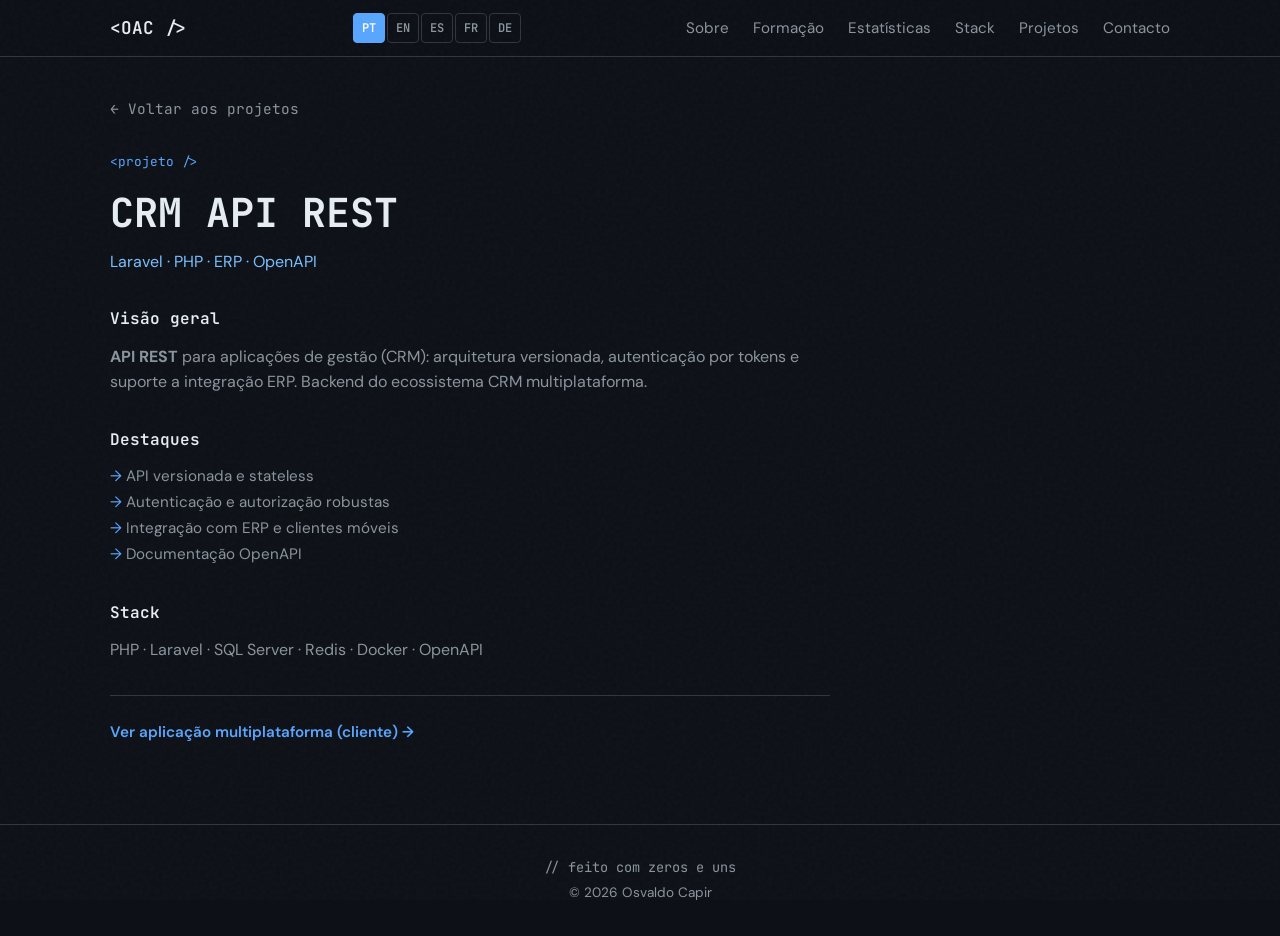
<file: project-crm-api.html>
<!DOCTYPE html>
<html lang="pt-PT">
<head>
  <meta charset="UTF-8" />
  <meta name="viewport" content="width=device-width, initial-scale=1.0" />
  
  <!-- Primary Meta Tags -->
  <title>CRM API REST · Laravel · PHP · Osvaldo Capir</title>
  <meta name="title" content="CRM API REST · Laravel · PHP · Osvaldo Capir" />
  <meta name="description" content="API REST para CRM: arquitetura versionada, autenticação segura, integração ERP e OpenAPI. Osvaldo Capir." />
  <meta name="keywords" content="API REST, Laravel, PHP, CRM, OpenAPI, ERP, backend, Osvaldo Capir" />
  <meta name="author" content="Osvaldo Capir" />
  <meta name="robots" content="index, follow" />
  <meta name="theme-color" content="#0d1117" />
  
  <!-- Canonical URL -->
  <link rel="canonical" href="https://osvaldocapir.online/project-crm-api" />
  
  <!-- Open Graph / Facebook -->
  <meta property="og:type" content="article" />
  <meta property="og:url" content="https://osvaldocapir.online/project-crm-api" />
  <meta property="og:title" content="CRM API REST · Laravel · PHP" />
  <meta property="og:description" content="API REST para CRM: arquitetura versionada, autenticação segura, integração ERP e OpenAPI." />
  <meta property="og:image" content="https://osvaldocapir.online/assets/osvaldo-capir.jpg" />
  <meta property="og:locale" content="pt_PT" />
  <meta property="article:author" content="Osvaldo Capir" />
  
  <!-- Twitter Card -->
  <meta name="twitter:card" content="summary_large_image" />
  <meta name="twitter:url" content="https://osvaldocapir.online/project-crm-api" />
  <meta name="twitter:title" content="CRM API REST · Laravel · PHP" />
  <meta name="twitter:description" content="API REST para CRM: arquitetura versionada, autenticação segura, integração ERP e OpenAPI." />
  <meta name="twitter:image" content="https://osvaldocapir.online/assets/osvaldo-capir.jpg" />
  
  <!-- Favicon -->
  <link rel="icon" type="image/svg+xml" href="data:image/svg+xml,%3Csvg xmlns='http://www.w3.org/2000/svg' viewBox='0 0 64 64'%3E%3Crect width='64' height='64' rx='8' fill='%230d1117'/%3E%3Ctext x='32' y='44' font-family='monospace' font-size='32' font-weight='700' fill='%2358a6ff' text-anchor='middle'%3EOAC%3C/text%3E%3C/svg%3E" />
  
  <!-- Preconnect for Performance -->
  <link rel="preconnect" href="https://fonts.googleapis.com" />
  <link rel="preconnect" href="https://fonts.gstatic.com" crossorigin />
  
  <!-- Stylesheets -->
  <link href="https://fonts.googleapis.com/css2?family=JetBrains+Mono:wght@400;600;700&family=DM+Sans:ital,wght@0,400;0,600;0,700;1,400&display=swap" rel="stylesheet" />
  <link rel="stylesheet" href="css/style.css" />
  
  <!-- Structured Data (JSON-LD) -->
  <script type="application/ld+json">
  {
    "@context": "https://schema.org",
    "@type": "SoftwareApplication",
    "name": "CRM API REST",
    "applicationCategory": "WebApplication",
    "description": "API REST para CRM: arquitetura versionada, autenticação segura, integração ERP e documentação OpenAPI.",
    "author": {
      "@type": "Person",
      "name": "Osvaldo Capir",
      "url": "https://osvaldocapir.online"
    },
    "programmingLanguage": ["PHP", "Laravel"],
    "softwareVersion": "1.0"
  }
  </script>
</head>
<body>
  <a href="#content" class="skip-link" data-i18n="skipLink">Saltar para o conteúdo</a>
  <div class="noise" aria-hidden="true"></div>

  <header class="header">
    <nav class="nav container">
      <a href="index.html" class="nav-logo">&lt;OAC /&gt;</a>
      <div class="lang-switcher" aria-label="Idioma"></div>
      <button type="button" class="nav-toggle" aria-label="Abrir menu" aria-expanded="false" data-i18n-attr="aria-label:nav.menuAria">
        <span></span><span></span><span></span>
      </button>
      <ul class="nav-menu">
        <li><a href="index.html#sobre" data-i18n="nav.sobre">Sobre</a></li>
        <li><a href="index.html#formacao" data-i18n="nav.formacao">Formação</a></li>
        <li><a href="index.html#estatisticas" data-i18n="nav.estatisticas">Estatísticas</a></li>
        <li><a href="index.html#stack" data-i18n="nav.stack">Stack</a></li>
        <li><a href="index.html#projetos" data-i18n="nav.projetos">Projetos</a></li>
        <li><a href="index.html#contacto" data-i18n="nav.contacto">Contacto</a></li>
      </ul>
    </nav>
  </header>

  <main id="content" class="project-page">
    <div class="container">
      <a href="index.html#projetos" class="project-back" data-i18n="backToProjects">← Voltar aos projetos</a>

      <article class="project-detail">
        <span class="section-label" data-i18n="project.label">&lt;projeto /&gt;</span>
        <h1 class="project-title" data-i18n="projectCrmApi.title">CRM API REST</h1>
        <p class="project-subtitle" data-i18n="projectCrmApi.subtitle">Laravel · PHP · ERP · OpenAPI</p>

        <section class="project-section">
          <h2 data-i18n="project.overview">Visão geral</h2>
          <p data-i18n="projectCrmApi.overviewP" data-i18n-html="true">API REST para suporte a aplicações de gestão (CRM)…</p>
        </section>

        <section class="project-section">
          <h2 data-i18n="project.dimension">Destaques</h2>
          <ul class="project-meta">
            <li data-i18n="projectCrmApi.dimLi1">API versionada e stateless</li>
            <li data-i18n="projectCrmApi.dimLi2">Autenticação e autorização robustas</li>
            <li data-i18n="projectCrmApi.dimLi3">Integração com ERP e clientes móveis</li>
            <li data-i18n="projectCrmApi.dimLi4">Documentação OpenAPI</li>
          </ul>
        </section>

        <section class="project-section">
          <h2 data-i18n="project.stack">Stack</h2>
          <p data-i18n="projectCrmApi.stackP">PHP · Laravel · SQL Server · Redis · Docker · OpenAPI</p>
        </section>

        <p class="project-related"><a href="project-crm.html" data-i18n="projectCrmApi.related">Ver aplicação multiplataforma (cliente) →</a></p>
      </article>
    </div>
  </main>

  <footer class="footer">
    <div class="container">
      <p class="footer-text" data-i18n="footer.made">// feito com zeros e uns</p>
      <p class="footer-copy">&copy; <span data-year></span> Osvaldo Capir</p>
    </div>
  </footer>

  <script src="js/translations.js"></script>
  <script src="js/main.js"></script>
  <script src="js/i18n.js"></script>
  <script>if (document.querySelector('[data-year]')) document.querySelector('[data-year]').textContent = new Date().getFullYear();</script>
</body>
</html>
</file>
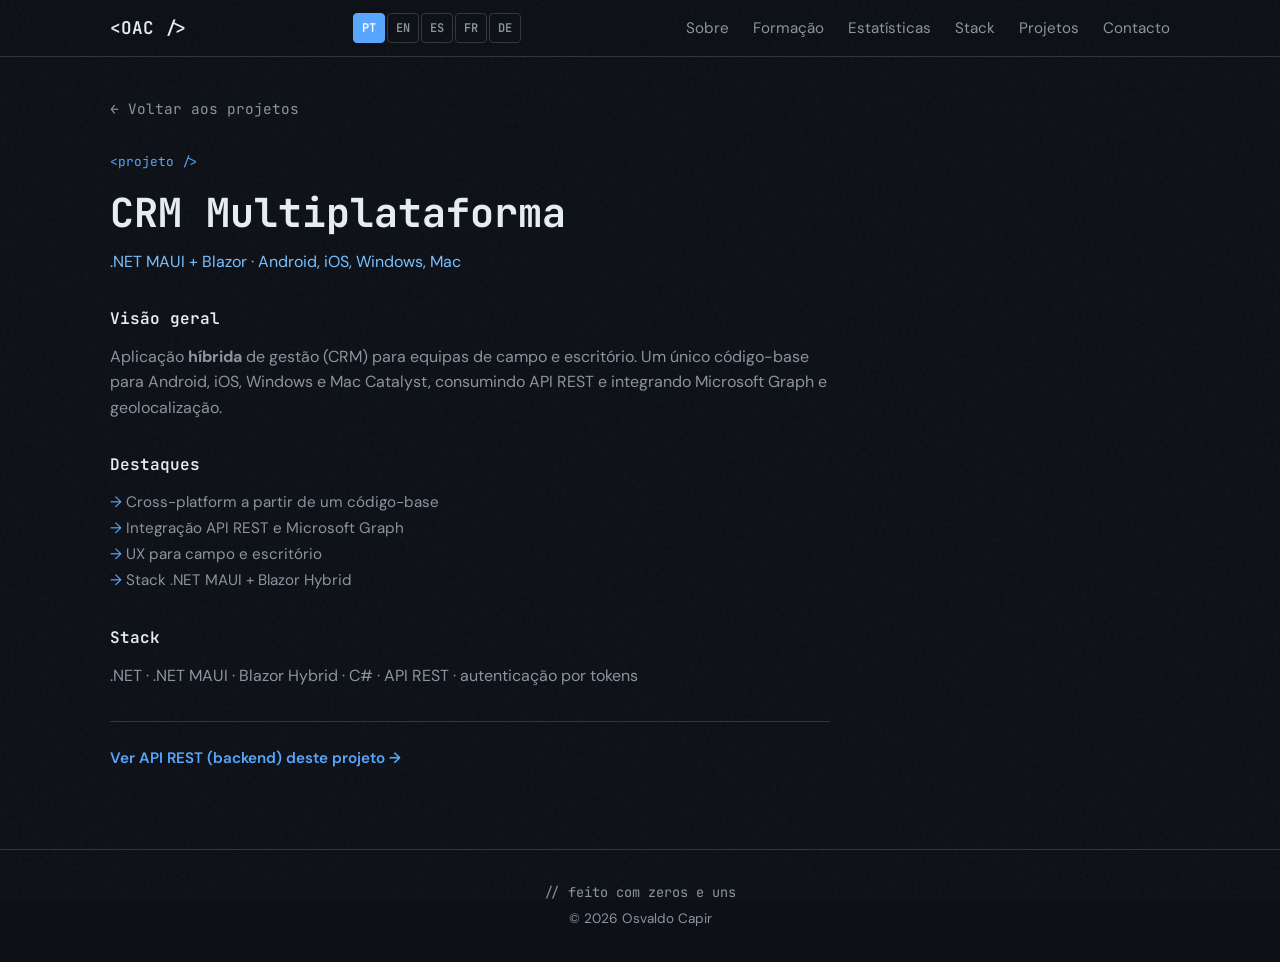
<file: project-crm.html>
<!DOCTYPE html>
<html lang="pt-PT">
<head>
  <meta charset="UTF-8" />
  <meta name="viewport" content="width=device-width, initial-scale=1.0" />
  
  <!-- Primary Meta Tags -->
  <title>CRM Multiplataforma · .NET MAUI + Blazor · Osvaldo Capir</title>
  <meta name="title" content="CRM Multiplataforma · .NET MAUI + Blazor · Osvaldo Capir" />
  <meta name="description" content="CRM multiplataforma com .NET MAUI e Blazor — Android, iOS, Windows e Mac a partir de um único código-base. Osvaldo Capir." />
  <meta name="keywords" content="CRM, .NET MAUI, Blazor, multiplataforma, Android, iOS, Windows, Mac, C#, desenvolvimento mobile, Osvaldo Capir" />
  <meta name="author" content="Osvaldo Capir" />
  <meta name="robots" content="index, follow" />
  <meta name="theme-color" content="#0d1117" />
  
  <!-- Canonical URL -->
  <link rel="canonical" href="https://osvaldocapir.online/project-crm" />
  
  <!-- Open Graph / Facebook -->
  <meta property="og:type" content="article" />
  <meta property="og:url" content="https://osvaldocapir.online/project-crm" />
  <meta property="og:title" content="CRM Multiplataforma · .NET MAUI + Blazor" />
  <meta property="og:description" content="Aplicação CRM multiplataforma desenvolvida com .NET MAUI e Blazor. Suporta Android, iOS, Windows e Mac." />
  <meta property="og:image" content="https://osvaldocapir.online/assets/osvaldo-capir.jpg" />
  <meta property="og:locale" content="pt_PT" />
  <meta property="article:author" content="Osvaldo Capir" />
  
  <!-- Twitter Card -->
  <meta name="twitter:card" content="summary_large_image" />
  <meta name="twitter:url" content="https://osvaldocapir.online/project-crm" />
  <meta name="twitter:title" content="CRM Multiplataforma · .NET MAUI + Blazor" />
  <meta name="twitter:description" content="Aplicação CRM multiplataforma desenvolvida com .NET MAUI e Blazor. Suporta Android, iOS, Windows e Mac." />
  <meta name="twitter:image" content="https://osvaldocapir.online/assets/osvaldo-capir.jpg" />
  
  <!-- Favicon -->
  <link rel="icon" type="image/svg+xml" href="data:image/svg+xml,%3Csvg xmlns='http://www.w3.org/2000/svg' viewBox='0 0 64 64'%3E%3Crect width='64' height='64' rx='8' fill='%230d1117'/%3E%3Ctext x='32' y='44' font-family='monospace' font-size='32' font-weight='700' fill='%2358a6ff' text-anchor='middle'%3EOAC%3C/text%3E%3C/svg%3E" />
  
  <!-- Preconnect for Performance -->
  <link rel="preconnect" href="https://fonts.googleapis.com" />
  <link rel="preconnect" href="https://fonts.gstatic.com" crossorigin />
  
  <!-- Stylesheets -->
  <link href="https://fonts.googleapis.com/css2?family=JetBrains+Mono:wght@400;600;700&family=DM+Sans:ital,wght@0,400;0,600;0,700;1,400&display=swap" rel="stylesheet" />
  <link rel="stylesheet" href="css/style.css" />
  
  <!-- Structured Data (JSON-LD) -->
  <script type="application/ld+json">
  {
    "@context": "https://schema.org",
    "@type": "SoftwareApplication",
    "name": "CRM Multiplataforma",
    "applicationCategory": "BusinessApplication",
    "operatingSystem": "Android, iOS, Windows, macOS",
    "description": "Aplicação híbrida de gestão (CRM) desenvolvida com .NET MAUI e Blazor, suportando múltiplas plataformas.",
    "author": {
      "@type": "Person",
      "name": "Osvaldo Capir",
      "url": "https://osvaldocapir.online"
    },
    "programmingLanguage": ["C#", ".NET", "Blazor"],
    "softwareVersion": "1.0"
  }
  </script>
</head>
<body>
  <a href="#content" class="skip-link" data-i18n="skipLink">Saltar para o conteúdo</a>
  <div class="noise" aria-hidden="true"></div>

  <header class="header">
    <nav class="nav container">
      <a href="index.html" class="nav-logo">&lt;OAC /&gt;</a>
      <div class="lang-switcher" aria-label="Idioma"></div>
      <button type="button" class="nav-toggle" aria-label="Abrir menu" aria-expanded="false" data-i18n-attr="aria-label:nav.menuAria">
        <span></span><span></span><span></span>
      </button>
      <ul class="nav-menu">
        <li><a href="index.html#sobre" data-i18n="nav.sobre">Sobre</a></li>
        <li><a href="index.html#formacao" data-i18n="nav.formacao">Formação</a></li>
        <li><a href="index.html#estatisticas" data-i18n="nav.estatisticas">Estatísticas</a></li>
        <li><a href="index.html#stack" data-i18n="nav.stack">Stack</a></li>
        <li><a href="index.html#projetos" data-i18n="nav.projetos">Projetos</a></li>
        <li><a href="index.html#contacto" data-i18n="nav.contacto">Contacto</a></li>
      </ul>
    </nav>
  </header>

  <main id="content" class="project-page">
    <div class="container">
      <a href="index.html#projetos" class="project-back" data-i18n="backToProjects">← Voltar aos projetos</a>

      <article class="project-detail">
        <span class="section-label" data-i18n="project.label">&lt;projeto /&gt;</span>
        <h1 class="project-title" data-i18n="projectCrm.title">CRM Multiplataforma</h1>
        <p class="project-subtitle" data-i18n="projectCrm.subtitle">.NET MAUI + Blazor · Android, iOS, Windows, Mac</p>

        <section class="project-section">
          <h2 data-i18n="project.overview">Visão geral</h2>
          <p data-i18n="projectCrm.overviewP" data-i18n-html="true">Aplicação híbrida de gestão (CRM)…</p>
        </section>

        <section class="project-section">
          <h2 data-i18n="project.dimension">Destaques</h2>
          <ul class="project-meta">
            <li data-i18n="projectCrm.dimLi1">Cross-platform a partir de um código-base</li>
            <li data-i18n="projectCrm.dimLi2">Integração API REST e Microsoft Graph</li>
            <li data-i18n="projectCrm.dimLi3">UX para campo e escritório</li>
            <li data-i18n="projectCrm.dimLi4">Stack .NET MAUI + Blazor Hybrid</li>
          </ul>
        </section>

        <section class="project-section">
          <h2 data-i18n="project.stack">Stack</h2>
          <p data-i18n="projectCrm.stackP">.NET · .NET MAUI · Blazor Hybrid · C# · API REST · autenticação por tokens</p>
        </section>

        <p class="project-related"><a href="project-crm-api.html" data-i18n="projectCrm.related">Ver API REST (backend) deste projeto →</a></p>
      </article>
    </div>
  </main>

  <footer class="footer">
    <div class="container">
      <p class="footer-text" data-i18n="footer.made">// feito com zeros e uns</p>
      <p class="footer-copy">&copy; <span data-year></span> Osvaldo Capir</p>
    </div>
  </footer>

  <script src="js/translations.js"></script>
  <script src="js/main.js"></script>
  <script src="js/i18n.js"></script>
  <script>if (document.querySelector('[data-year]')) document.querySelector('[data-year]').textContent = new Date().getFullYear();</script>
</body>
</html>
</file>
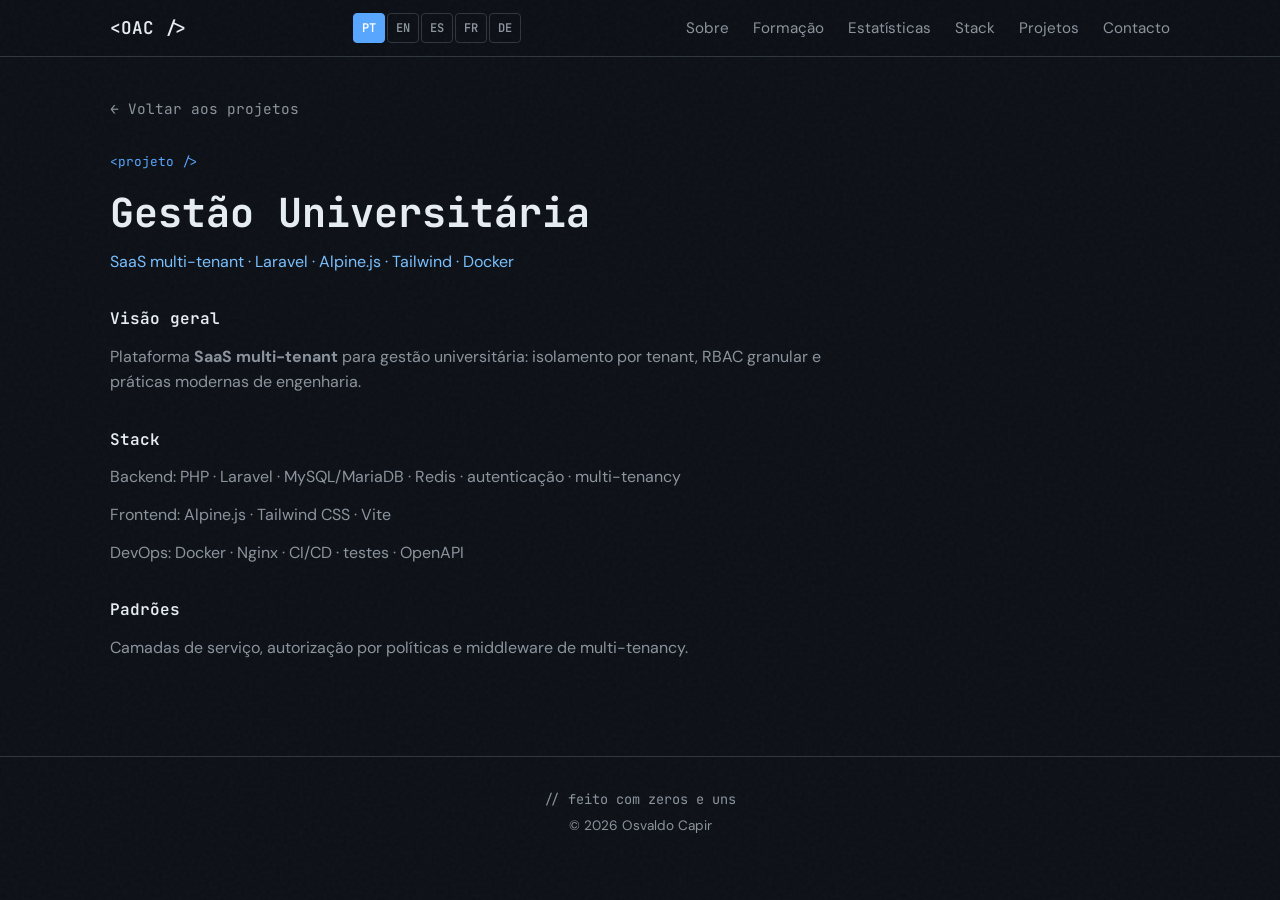
<file: project-gestao-universitaria.html>
<!DOCTYPE html>
<html lang="pt-PT">
<head>
  <meta charset="UTF-8" />
  <meta name="viewport" content="width=device-width, initial-scale=1.0" />
  
  <!-- Primary Meta Tags -->
  <title>Gestão Universitária · SaaS Multi-tenant Laravel · Osvaldo Capir</title>
  <meta name="title" content="Gestão Universitária · SaaS Multi-tenant Laravel · Osvaldo Capir" />
  <meta name="description" content="Plataforma SaaS multi-tenant de gestão universitária desenvolvida com Laravel 11, Alpine.js, Tailwind CSS e Docker. Multi-tenancy avançado. Osvaldo Capir." />
  <meta name="keywords" content="SaaS, multi-tenant, Laravel, gestão universitária, Alpine.js, Tailwind, Docker, Osvaldo Capir" />
  <meta name="author" content="Osvaldo Capir" />
  <meta name="robots" content="index, follow" />
  <meta name="theme-color" content="#0d1117" />
  
  <!-- Canonical URL -->
  <link rel="canonical" href="https://osvaldocapir.online/project-gestao-universitaria" />
  
  <!-- Open Graph / Facebook -->
  <meta property="og:type" content="article" />
  <meta property="og:url" content="https://osvaldocapir.online/project-gestao-universitaria" />
  <meta property="og:title" content="Gestão Universitária · SaaS Multi-tenant Laravel" />
  <meta property="og:description" content="Plataforma SaaS multi-tenant de gestão universitária desenvolvida com Laravel 11, Alpine.js, Tailwind CSS e Docker." />
  <meta property="og:image" content="https://osvaldocapir.online/assets/osvaldo-capir.jpg" />
  <meta property="og:locale" content="pt_PT" />
  <meta property="article:author" content="Osvaldo Capir" />
  
  <!-- Twitter Card -->
  <meta name="twitter:card" content="summary_large_image" />
  <meta name="twitter:url" content="https://osvaldocapir.online/project-gestao-universitaria" />
  <meta name="twitter:title" content="Gestão Universitária · SaaS Multi-tenant Laravel" />
  <meta name="twitter:description" content="Plataforma SaaS multi-tenant de gestão universitária desenvolvida com Laravel 11, Alpine.js, Tailwind CSS e Docker." />
  <meta name="twitter:image" content="https://osvaldocapir.online/assets/osvaldo-capir.jpg" />
  
  <!-- Favicon -->
  <link rel="icon" type="image/svg+xml" href="data:image/svg+xml,%3Csvg xmlns='http://www.w3.org/2000/svg' viewBox='0 0 64 64'%3E%3Crect width='64' height='64' rx='8' fill='%230d1117'/%3E%3Ctext x='32' y='44' font-family='monospace' font-size='32' font-weight='700' fill='%2358a6ff' text-anchor='middle'%3EOAC%3C/text%3E%3C/svg%3E" />
  
  <!-- Preconnect for Performance -->
  <link rel="preconnect" href="https://fonts.googleapis.com" />
  <link rel="preconnect" href="https://fonts.gstatic.com" crossorigin />
  
  <!-- Stylesheets -->
  <link href="https://fonts.googleapis.com/css2?family=JetBrains+Mono:wght@400;600;700&family=DM+Sans:ital,wght@0,400;0,600;0,700;1,400&display=swap" rel="stylesheet" />
  <link rel="stylesheet" href="css/style.css" />
  
  <!-- Structured Data (JSON-LD) -->
  <script type="application/ld+json">
  {
    "@context": "https://schema.org",
    "@type": "SoftwareApplication",
    "name": "Gestão Universitária",
    "applicationCategory": "WebApplication",
    "description": "Plataforma SaaS multi-tenant de gestão universitária desenvolvida com Laravel 11, Alpine.js, Tailwind CSS e Docker.",
    "author": {
      "@type": "Person",
      "name": "Osvaldo Capir",
      "url": "https://osvaldocapir.online"
    },
    "programmingLanguage": ["PHP", "Laravel", "JavaScript"],
    "softwareVersion": "1.0"
  }
  </script>
</head>
<body>
  <a href="#content" class="skip-link" data-i18n="skipLink">Saltar para o conteúdo</a>
  <div class="noise" aria-hidden="true"></div>

  <header class="header">
    <nav class="nav container">
      <a href="index.html" class="nav-logo">&lt;OAC /&gt;</a>
      <div class="lang-switcher" aria-label="Idioma"></div>
      <button type="button" class="nav-toggle" aria-label="Abrir menu" aria-expanded="false" data-i18n-attr="aria-label:nav.menuAria">
        <span></span><span></span><span></span>
      </button>
      <ul class="nav-menu">
        <li><a href="index.html#sobre" data-i18n="nav.sobre">Sobre</a></li>
        <li><a href="index.html#formacao" data-i18n="nav.formacao">Formação</a></li>
        <li><a href="index.html#estatisticas" data-i18n="nav.estatisticas">Estatísticas</a></li>
        <li><a href="index.html#stack" data-i18n="nav.stack">Stack</a></li>
        <li><a href="index.html#projetos" data-i18n="nav.projetos">Projetos</a></li>
        <li><a href="index.html#contacto" data-i18n="nav.contacto">Contacto</a></li>
      </ul>
    </nav>
  </header>

  <main id="content" class="project-page">
    <div class="container">
      <a href="index.html#projetos" class="project-back" data-i18n="backToProjects">← Voltar aos projetos</a>

      <article class="project-detail">
        <span class="section-label" data-i18n="project.label">&lt;projeto /&gt;</span>
        <h1 class="project-title" data-i18n="projectGestao.title">Gestão Universitária</h1>
        <p class="project-subtitle" data-i18n="projectGestao.subtitle">SaaS multi-tenant · Laravel · Alpine.js · Tailwind · Docker</p>

        <section class="project-section">
          <h2 data-i18n="project.overview">Visão geral</h2>
          <p data-i18n="projectGestao.overviewP" data-i18n-html="true">Plataforma SaaS multi-tenant de grande escala…</p>
        </section>

        <section class="project-section">
          <h2 data-i18n="project.stack">Stack</h2>
          <p data-i18n="projectGestao.stackBackend"><strong>Backend:</strong> PHP · Laravel · MySQL/MariaDB · Redis · autenticação · multi-tenancy</p>
          <p data-i18n="projectGestao.stackFrontend"><strong>Frontend:</strong> Alpine.js · Tailwind CSS · Vite</p>
          <p data-i18n="projectGestao.stackDevOps"><strong>DevOps:</strong> Docker · Nginx · CI/CD · testes · OpenAPI</p>
        </section>

        <section class="project-section">
          <h2 data-i18n="project.patternsTitle">Padrões</h2>
          <p data-i18n="projectGestao.patterns">Camadas de serviço, autorização por políticas e middleware de multi-tenancy.</p>
        </section>
      </article>
    </div>
  </main>

  <footer class="footer">
    <div class="container">
      <p class="footer-text" data-i18n="footer.made">// feito com zeros e uns</p>
      <p class="footer-copy">&copy; <span data-year></span> Osvaldo Capir</p>
    </div>
  </footer>

  <script src="js/translations.js"></script>
  <script src="js/main.js"></script>
  <script src="js/i18n.js"></script>
  <script>if (document.querySelector('[data-year]')) document.querySelector('[data-year]').textContent = new Date().getFullYear();</script>
</body>
</html>
</file>
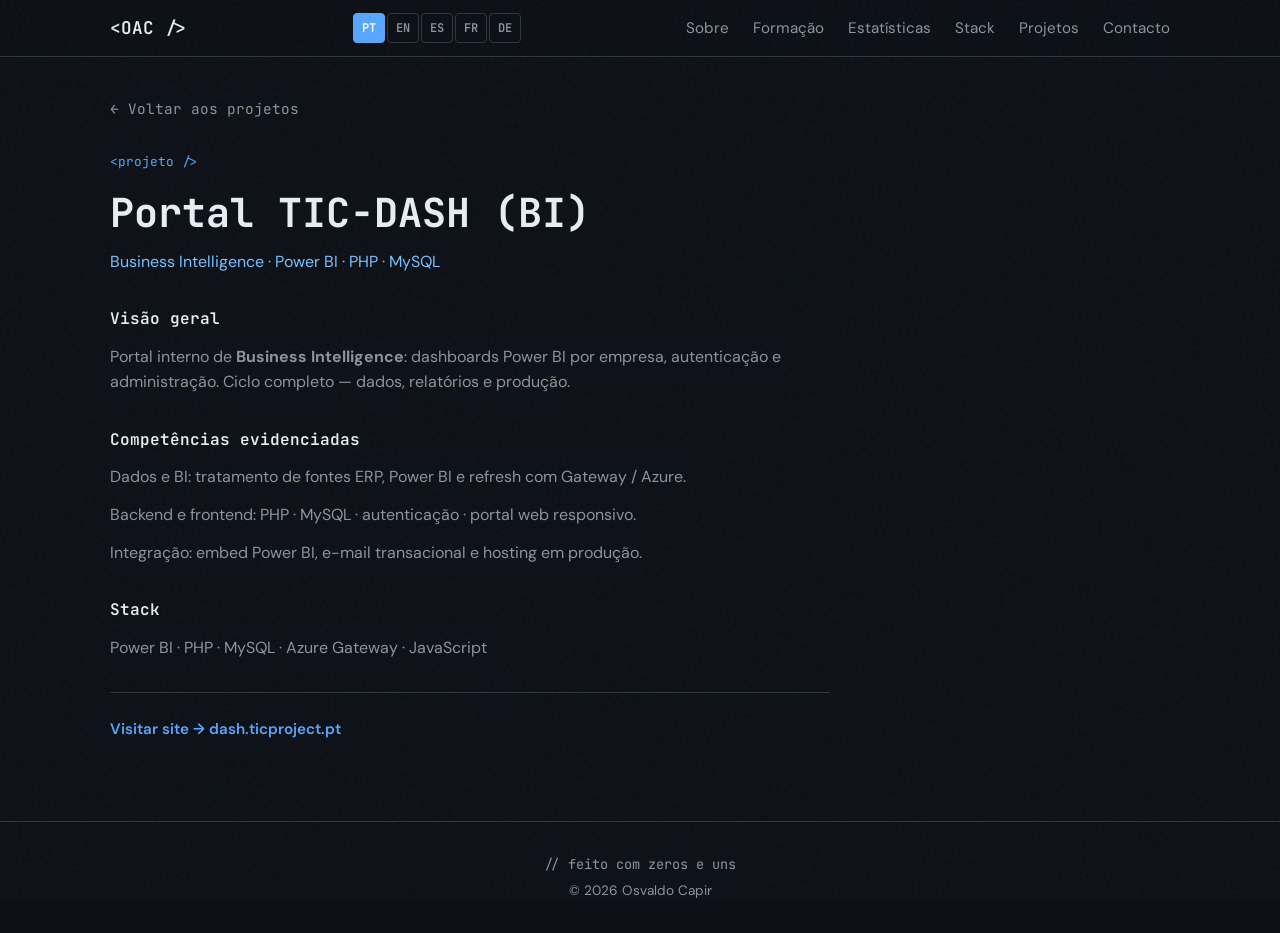
<file: project-tic-dash.html>
<!DOCTYPE html>
<html lang="pt-PT">
<head>
  <meta charset="UTF-8" />
  <meta name="viewport" content="width=device-width, initial-scale=1.0" />
  
  <!-- Primary Meta Tags -->
  <title>Portal TIC-DASH (BI) · Power BI · Business Intelligence · Osvaldo Capir</title>
  <meta name="title" content="Portal TIC-DASH (BI) · Power BI · Business Intelligence · Osvaldo Capir" />
  <meta name="description" content="Portal interno de Business Intelligence desenvolvido com Power BI, PHP e MySQL. Dashboards interativos, Azure Gateway, integração ERP. Osvaldo Capir." />
  <meta name="keywords" content="Power BI, Business Intelligence, BI, dashboards, PHP, MySQL, Azure Gateway, data analytics, Osvaldo Capir" />
  <meta name="author" content="Osvaldo Capir" />
  <meta name="robots" content="index, follow" />
  <meta name="theme-color" content="#0d1117" />
  
  <!-- Canonical URL -->
  <link rel="canonical" href="https://osvaldocapir.online/project-tic-dash" />
  
  <!-- Open Graph / Facebook -->
  <meta property="og:type" content="article" />
  <meta property="og:url" content="https://osvaldocapir.online/project-tic-dash" />
  <meta property="og:title" content="Portal TIC-DASH (BI) · Power BI · Business Intelligence" />
  <meta property="og:description" content="Portal interno de Business Intelligence desenvolvido com Power BI, PHP e MySQL. Dashboards interativos e integração ERP." />
  <meta property="og:image" content="https://osvaldocapir.online/assets/osvaldo-capir.jpg" />
  <meta property="og:locale" content="pt_PT" />
  <meta property="article:author" content="Osvaldo Capir" />
  
  <!-- Twitter Card -->
  <meta name="twitter:card" content="summary_large_image" />
  <meta name="twitter:url" content="https://osvaldocapir.online/project-tic-dash" />
  <meta name="twitter:title" content="Portal TIC-DASH (BI) · Power BI · Business Intelligence" />
  <meta name="twitter:description" content="Portal interno de Business Intelligence desenvolvido com Power BI, PHP e MySQL. Dashboards interativos e integração ERP." />
  <meta name="twitter:image" content="https://osvaldocapir.online/assets/osvaldo-capir.jpg" />
  
  <!-- Favicon -->
  <link rel="icon" type="image/svg+xml" href="data:image/svg+xml,%3Csvg xmlns='http://www.w3.org/2000/svg' viewBox='0 0 64 64'%3E%3Crect width='64' height='64' rx='8' fill='%230d1117'/%3E%3Ctext x='32' y='44' font-family='monospace' font-size='32' font-weight='700' fill='%2358a6ff' text-anchor='middle'%3EOAC%3C/text%3E%3C/svg%3E" />
  
  <!-- Preconnect for Performance -->
  <link rel="preconnect" href="https://fonts.googleapis.com" />
  <link rel="preconnect" href="https://fonts.gstatic.com" crossorigin />
  
  <!-- Stylesheets -->
  <link href="https://fonts.googleapis.com/css2?family=JetBrains+Mono:wght@400;600;700&family=DM+Sans:ital,wght@0,400;0,600;0,700;1,400&display=swap" rel="stylesheet" />
  <link rel="stylesheet" href="css/style.css" />
  
  <!-- Structured Data (JSON-LD) -->
  <script type="application/ld+json">
  {
    "@context": "https://schema.org",
    "@type": "SoftwareApplication",
    "name": "Portal TIC-DASH",
    "applicationCategory": "BusinessApplication",
    "description": "Portal interno de Business Intelligence desenvolvido com Power BI, PHP e MySQL, incluindo dashboards interativos e integração com sistemas ERP.",
    "author": {
      "@type": "Person",
      "name": "Osvaldo Capir",
      "url": "https://osvaldocapir.online"
    },
    "programmingLanguage": ["PHP", "SQL"],
    "softwareVersion": "1.0",
    "url": "https://dash.ticproject.pt"
  }
  </script>
</head>
<body>
  <a href="#content" class="skip-link" data-i18n="skipLink">Saltar para o conteúdo</a>
  <div class="noise" aria-hidden="true"></div>

  <header class="header">
    <nav class="nav container">
      <a href="index.html" class="nav-logo">&lt;OAC /&gt;</a>
      <div class="lang-switcher" aria-label="Idioma"></div>
      <button type="button" class="nav-toggle" aria-label="Abrir menu" aria-expanded="false" data-i18n-attr="aria-label:nav.menuAria">
        <span></span><span></span><span></span>
      </button>
      <ul class="nav-menu">
        <li><a href="index.html#sobre" data-i18n="nav.sobre">Sobre</a></li>
        <li><a href="index.html#formacao" data-i18n="nav.formacao">Formação</a></li>
        <li><a href="index.html#estatisticas" data-i18n="nav.estatisticas">Estatísticas</a></li>
        <li><a href="index.html#stack" data-i18n="nav.stack">Stack</a></li>
        <li><a href="index.html#projetos" data-i18n="nav.projetos">Projetos</a></li>
        <li><a href="index.html#contacto" data-i18n="nav.contacto">Contacto</a></li>
      </ul>
    </nav>
  </header>

  <main id="content" class="project-page">
    <div class="container">
      <a href="index.html#projetos" class="project-back" data-i18n="backToProjects">← Voltar aos projetos</a>

      <article class="project-detail">
        <span class="section-label" data-i18n="project.label">&lt;projeto /&gt;</span>
        <h1 class="project-title" data-i18n="projectTicdash.title">Portal TIC-DASH (BI)</h1>
        <p class="project-subtitle" data-i18n="projectTicdash.subtitle">Business Intelligence · Power BI · PHP · MySQL</p>

        <section class="project-section">
          <h2 data-i18n="project.overview">Visão geral</h2>
          <p data-i18n="projectTicdash.overviewP" data-i18n-html="true">Portal interno de Business Intelligence…</p>
        </section>

        <section class="project-section">
          <h2 data-i18n="project.skillsTitle">Competências evidenciadas</h2>
          <p data-i18n="projectTicdash.skillsData"><strong>Dados e BI:</strong> Extração e tratamento de dados (fontes ERP), stored procedures, Power BI (relatórios e dashboards), Power BI Gateway / Azure (refresh dinâmico).</p>
          <p data-i18n="projectTicdash.skillsBackend"><strong>Backend e frontend:</strong> PHP · MySQL · autenticação · APIs · HTML5, CSS3, JavaScript responsivo.</p>
          <p data-i18n="projectTicdash.skillsInteg"><strong>Integração e deploy:</strong> Embed Power BI (iframe), e-mail transacional (SMTP) · Apache · hosting convencional.</p>
        </section>

        <section class="project-section">
          <h2 data-i18n="project.stack">Stack</h2>
          <p data-i18n="projectTicdash.stackP">Power BI · PHP · MySQL · Azure Gateway · HTML5 · CSS3 · JavaScript · Apache</p>
        </section>

        <p class="project-related"><a href="https://dash.ticproject.pt" target="_blank" rel="noopener" data-i18n="projectTicdash.visitSite">Visitar site → dash.ticproject.pt</a></p>
      </article>
    </div>
  </main>

  <footer class="footer">
    <div class="container">
      <p class="footer-text" data-i18n="footer.made">// feito com zeros e uns</p>
      <p class="footer-copy">&copy; <span data-year></span> Osvaldo Capir</p>
    </div>
  </footer>

  <script src="js/translations.js"></script>
  <script src="js/main.js"></script>
  <script src="js/i18n.js"></script>
  <script>if (document.querySelector('[data-year]')) document.querySelector('[data-year]').textContent = new Date().getFullYear();</script>
</body>
</html>
</file>
<file: css/style.css>
/* ===== Variáveis e base ===== */
:root {
  --bg: #0d1117;
  --bg-card: #161b22;
  --bg-elevated: #21262d;
  --border: #30363d;
  --text: #e6edf3;
  --text-muted: #8b949e;
  --accent: #58a6ff;
  --accent-green: #3fb950;
  --accent-cyan: #79c0ff;
  --accent-purple: #a371f7;
  --accent-orange: #d29922;
  --font-mono: 'JetBrains Mono', monospace;
  --font-sans: 'DM Sans', system-ui, sans-serif;
  --radius: 8px;
  --radius-lg: 12px;
  --transition: 0.2s ease;
}

*,
*::before,
*::after {
  box-sizing: border-box;
}

html {
  scroll-behavior: smooth;
}

body {
  margin: 0;
  font-family: var(--font-sans);
  font-size: 1rem;
  line-height: 1.6;
  color: var(--text);
  background: var(--bg);
  min-height: 100vh;
  overflow-x: hidden;
}

/* Skip link (acessibilidade) */
.skip-link {
  position: absolute;
  top: -3rem;
  left: 1rem;
  z-index: 1000;
  padding: 0.5rem 1rem;
  background: var(--accent);
  color: #fff;
  font-weight: 600;
  border-radius: var(--radius);
  transition: top var(--transition);
}

.skip-link:focus {
  top: 1rem;
  outline: 2px solid var(--accent-cyan);
  outline-offset: 2px;
}

/* Ruído sutil no fundo */
.noise {
  position: fixed;
  inset: 0;
  pointer-events: none;
  z-index: 9999;
  opacity: 0.03;
  background-image: url("data:image/svg+xml,%3Csvg viewBox='0 0 256 256' xmlns='http://www.w3.org/2000/svg'%3E%3Cfilter id='n'%3E%3CfeTurbulence type='fractalNoise' baseFrequency='0.9' numOctaves='4' stitchTiles='stitch'/%3E%3C/filter%3E%3Crect width='100%25' height='100%25' filter='url(%23n)'/%3E%3C/svg%3E");
}

a {
  color: var(--accent);
  text-decoration: none;
  transition: color var(--transition);
}

a:hover {
  color: var(--accent-cyan);
}

a:focus-visible,
button:focus-visible {
  outline: 2px solid var(--accent);
  outline-offset: 2px;
}

img {
  max-width: 100%;
  height: auto;
  display: block;
}

.container {
  width: 100%;
  max-width: 1100px;
  margin: 0 auto;
  padding: 0 1.25rem;
}

/* ===== Header e navegação ===== */
.header {
  position: fixed;
  top: 0;
  left: 0;
  right: 0;
  z-index: 100;
  background: rgba(13, 17, 23, 0.85);
  backdrop-filter: blur(12px);
  border-bottom: 1px solid var(--border);
  transition: background var(--transition);
}

.nav {
  display: flex;
  align-items: center;
  justify-content: space-between;
  height: 3.5rem;
}

.nav-logo {
  font-family: var(--font-mono);
  font-weight: 600;
  font-size: 1.1rem;
  color: var(--text);
}

.nav-logo:hover {
  color: var(--accent);
}

.nav-menu {
  display: flex;
  gap: 1.5rem;
  list-style: none;
  margin: 0;
  padding: 0;
}

.nav-menu a {
  color: var(--text-muted);
  font-size: 0.95rem;
}

.nav-menu a:hover {
  color: var(--text);
}

.nav-toggle {
  display: none;
  flex-direction: column;
  gap: 5px;
  background: none;
  border: none;
  cursor: pointer;
  padding: 8px;
  color: var(--text);
}

.nav-toggle span {
  display: block;
  width: 22px;
  height: 2px;
  background: currentColor;
  border-radius: 2px;
  transition: transform var(--transition), opacity var(--transition);
}

.nav-toggle[aria-expanded="true"] span:nth-child(1) {
  transform: translateY(7px) rotate(45deg);
}

.nav-toggle[aria-expanded="true"] span:nth-child(2) {
  opacity: 0;
}

.nav-toggle[aria-expanded="true"] span:nth-child(3) {
  transform: translateY(-7px) rotate(-45deg);
}

/* ===== Seletor de idioma ===== */
.lang-switcher {
  display: flex;
  align-items: center;
  gap: 2px;
}

.lang-btn {
  padding: 0.35rem 0.5rem;
  font-family: var(--font-mono);
  font-size: 0.75rem;
  font-weight: 600;
  background: transparent;
  border: 1px solid var(--border);
  border-radius: 4px;
  color: var(--text-muted);
  cursor: pointer;
  transition: color var(--transition), border-color var(--transition), background var(--transition);
}

.lang-btn:hover {
  color: var(--text);
  border-color: var(--text-muted);
}

.lang-btn.is-active,
.lang-btn[aria-current="true"] {
  background: var(--accent);
  border-color: var(--accent);
  color: #fff;
}

/* ===== Hero ===== */
.hero {
  min-height: 100vh;
  display: flex;
  flex-direction: column;
  justify-content: center;
  padding: 6rem 0 4rem;
  position: relative;
}

.hero-inner {
  position: relative;
  z-index: 1;
}

.hero-greeting {
  font-family: var(--font-mono);
  font-size: 0.95rem;
  color: var(--text-muted);
  margin-bottom: 0.5rem;
}

.hero-title {
  font-family: var(--font-mono);
  font-size: clamp(2rem, 6vw, 3.5rem);
  font-weight: 700;
  margin: 0 0 0.5rem;
  letter-spacing: -0.02em;
}

.hero-title .cursor {
  color: var(--accent-green);
  animation: blink 1s step-end infinite;
}

@keyframes blink {
  50% { opacity: 0; }
}

.hero-subtitle {
  font-size: 1.15rem;
  color: var(--accent-cyan);
  margin: 0 0 0.75rem;
}

.hero-tagline {
  font-style: italic;
  color: var(--text-muted);
  margin: 0 0 2rem;
  max-width: 32ch;
}

.hero-cta {
  display: flex;
  flex-wrap: wrap;
  gap: 0.75rem;
}

.btn {
  display: inline-flex;
  align-items: center;
  justify-content: center;
  padding: 0.65rem 1.25rem;
  font-family: var(--font-sans);
  font-size: 0.95rem;
  font-weight: 600;
  border-radius: var(--radius);
  transition: background var(--transition), color var(--transition), border-color var(--transition);
  cursor: pointer;
}

.btn-primary {
  background: var(--accent);
  color: #fff;
  border: 1px solid var(--accent);
}

.btn-primary:hover {
  background: var(--accent-cyan);
  border-color: var(--accent-cyan);
  color: #0d1117;
}

.btn-outline {
  background: transparent;
  color: var(--text);
  border: 1px solid var(--border);
}

.btn-outline:hover {
  border-color: var(--text-muted);
  background: var(--bg-elevated);
}

.hero-code {
  position: absolute;
  bottom: 2rem;
  right: 1rem;
  font-family: var(--font-mono);
  font-size: 0.75rem;
  color: var(--text-muted);
  opacity: 0.5;
  max-width: 90%;
  overflow: hidden;
}

.hero-code pre {
  margin: 0;
}

.hero-code .comment { color: #8b949e; }
.hero-code .keyword { color: #ff7b72; }
.hero-code .var { color: #ffa657; }
.hero-code .string { color: #a5d6ff; }

/* ===== Secções genéricas ===== */
.section {
  padding: 4rem 0;
  border-top: 1px solid var(--border);
}

.section-label {
  display: block;
  font-family: var(--font-mono);
  font-size: 0.8rem;
  color: var(--accent);
  margin-bottom: 0.5rem;
}

.section-title {
  font-family: var(--font-mono);
  font-size: clamp(1.5rem, 3vw, 2rem);
  font-weight: 700;
  margin: 0 0 1.5rem;
}

.grid {
  display: grid;
  gap: 2rem;
}

.grid-2 {
  grid-template-columns: 1fr 1fr;
  align-items: center;
}

/* ===== Sobre ===== */
.sobre-content p {
  margin: 0 0 1rem;
  color: var(--text-muted);
  max-width: 50ch;
}

.sobre-highlights {
  list-style: none;
  margin: 1rem 0 0;
  padding: 0;
  display: flex;
  flex-wrap: wrap;
  gap: 0.5rem 1rem;
}

.sobre-highlights li {
  font-family: var(--font-mono);
  font-size: 0.9rem;
  color: var(--accent-cyan);
  padding: 0.25rem 0.5rem;
  background: rgba(121, 192, 255, 0.08);
  border-radius: var(--radius);
}

.sobre-photo {
  position: relative;
  justify-self: center;
}

.sobre-photo img {
  width: 280px;
  height: 280px;
  object-fit: cover;
  border-radius: var(--radius-lg);
  border: 1px solid var(--border);
}

.sobre-photo-frame {
  position: absolute;
  inset: -8px -8px -8px -8px;
  border: 2px solid var(--accent);
  border-radius: calc(var(--radius-lg) + 4px);
  opacity: 0.3;
  pointer-events: none;
}

/* ===== Estatísticas ===== */
.estatisticas .section-title {
  margin-bottom: 2rem;
}

.estatisticas-grid {
  display: grid;
  grid-template-columns: repeat(auto-fit, minmax(140px, 1fr));
  gap: 1.5rem;
  max-width: 600px;
  margin: 0 auto;
}

.estatistica-item {
  text-align: center;
  padding: 1.5rem 1rem;
  background: var(--bg-card);
  border: 1px solid var(--border);
  border-radius: var(--radius-lg);
  transition: border-color var(--transition);
}

.estatistica-item:hover {
  border-color: var(--accent);
}

.estatistica-numero {
  display: block;
  font-family: var(--font-mono);
  font-size: 2rem;
  font-weight: 700;
  color: var(--accent-cyan);
  margin-bottom: 0.25rem;
}

.estatistica-label {
  font-size: 0.85rem;
  color: var(--text-muted);
}

/* ===== Formação ===== */
.formacao-grid {
  display: grid;
  grid-template-columns: repeat(auto-fit, minmax(280px, 1fr));
  gap: 1.5rem;
}

.formacao-card {
  background: var(--bg-card);
  border: 1px solid var(--border);
  border-radius: var(--radius-lg);
  padding: 1.25rem;
  transition: border-color var(--transition);
}

.formacao-card:hover {
  border-color: var(--accent);
}

.formacao-card h3 {
  font-family: var(--font-mono);
  font-size: 1rem;
  font-weight: 600;
  margin: 0 0 0.75rem;
  color: var(--text);
}

.formacao-card ul {
  margin: 0;
  padding-left: 1.25rem;
  color: var(--text-muted);
  font-size: 0.9rem;
  line-height: 1.6;
}

.formacao-card li {
  margin-bottom: 0.35rem;
}

/* ===== Stack ===== */
.stack-lead {
  color: var(--text-muted);
  margin: -0.5rem 0 1.75rem;
  max-width: 40rem;
  line-height: 1.5;
}

.stack-group-title {
  font-family: var(--font-mono);
  font-size: 0.85rem;
  font-weight: 600;
  color: var(--accent);
  margin: 1.25rem 0 0.65rem;
  letter-spacing: 0.02em;
}

.stack-group-title:first-of-type {
  margin-top: 0;
}

.stack-grid {
  display: flex;
  flex-wrap: wrap;
  gap: 0.5rem;
  margin-bottom: 0.25rem;
}

.stack-item {
  display: inline-flex;
  align-items: center;
  gap: 0.4rem;
  font-family: var(--font-mono);
  font-size: 0.8rem;
  padding: 0.35rem 0.6rem;
  background: var(--bg-card);
  border: 1px solid var(--border);
  border-radius: var(--radius);
  color: var(--text-muted);
  transition: border-color var(--transition), color var(--transition), background var(--transition);
}

.stack-item:hover {
  border-color: var(--accent);
  color: var(--text);
  background: var(--bg-elevated);
}

.stack-item img {
  width: 18px;
  height: 18px;
  display: block;
}

/* ===== Projetos ===== */
.projetos-lead {
  color: var(--text-muted);
  margin: -0.5rem 0 1.5rem;
  max-width: 42rem;
  line-height: 1.5;
}

.projetos-grid {
  display: grid;
  grid-template-columns: repeat(auto-fill, minmax(280px, 1fr));
  gap: 1.25rem;
}

.card {
  background: var(--bg-card);
  border: 1px solid var(--border);
  border-radius: var(--radius-lg);
  padding: 1.25rem;
  transition: border-color var(--transition), transform var(--transition);
}

.card:hover {
  border-color: var(--accent);
  transform: translateY(-2px);
}

.card-tags {
  margin: 0 0 0.5rem;
  font-family: var(--font-mono);
  font-size: 0.7rem;
  font-weight: 600;
  letter-spacing: 0.02em;
  color: var(--accent);
  text-transform: uppercase;
}

.card h3 {
  font-family: var(--font-mono);
  font-size: 1rem;
  font-weight: 600;
  margin: 0 0 0.5rem;
  color: var(--text);
}

.card p {
  margin: 0;
  font-size: 0.9rem;
  color: var(--text-muted);
  line-height: 1.5;
}

.card > p.card-tags + h3 + p {
  margin-bottom: 0;
}

.card-link {
  position: relative;
  padding-bottom: 2.75rem;
}

.card-link-label {
  position: absolute;
  bottom: 1rem;
  left: 1.25rem;
  font-size: 0.85rem;
  font-weight: 600;
}

.card-links {
  position: absolute;
  bottom: 1rem;
  left: 1.25rem;
  right: 1.25rem;
  display: flex;
  flex-wrap: wrap;
  gap: 0.5rem 1rem;
}

.card-links .card-link-label {
  position: static;
}

/* ===== Contacto ===== */
.contacto-lead {
  color: var(--text-muted);
  margin: 0 0 1.5rem;
}

.contacto-links {
  display: flex;
  flex-wrap: wrap;
  gap: 1rem;
}

.contacto-link {
  display: inline-flex;
  align-items: center;
  gap: 0.5rem;
  padding: 0.6rem 1rem;
  background: var(--bg-card);
  border: 1px solid var(--border);
  border-radius: var(--radius);
  font-weight: 600;
  color: var(--text);
}

.contacto-icon {
  flex-shrink: 0;
}

.contacto-link:hover {
  border-color: var(--accent);
  color: var(--accent);
}

/* ===== Footer ===== */
.footer {
  padding: 2rem 0;
  border-top: 1px solid var(--border);
  text-align: center;
}

.footer-text {
  font-family: var(--font-mono);
  font-size: 0.85rem;
  color: var(--text-muted);
  margin: 0 0 0.25rem;
}

.footer-copy {
  font-size: 0.85rem;
  color: var(--text-muted);
  margin: 0;
}

/* ===== Responsivo ===== */
@media (max-width: 768px) {
  .nav-toggle {
    display: flex;
  }

  .nav-menu {
    position: fixed;
    top: 3.5rem;
    left: 0;
    right: 0;
    background: var(--bg-elevated);
    border-bottom: 1px solid var(--border);
    flex-direction: column;
    padding: 1rem;
    gap: 0;
    transform: translateY(-100%);
    opacity: 0;
    visibility: hidden;
    transition: transform var(--transition), opacity var(--transition), visibility var(--transition);
  }

  .nav-menu.is-open {
    transform: translateY(0);
    opacity: 1;
    visibility: visible;
  }

  .nav-menu li {
    border-bottom: 1px solid var(--border);
  }

  .nav-menu li:last-child {
    border-bottom: none;
  }

  .nav-menu a {
    display: block;
    padding: 0.75rem;
  }

  .nav .lang-switcher {
    margin-right: 0.5rem;
  }

  .nav .lang-switcher .lang-btn {
    padding: 0.3rem 0.4rem;
    font-size: 0.7rem;
  }

  .grid-2 {
    grid-template-columns: 1fr;
    text-align: center;
  }

  .sobre-content p {
    max-width: none;
  }

  .sobre-highlights {
    justify-content: center;
  }

  .sobre-photo {
    order: -1;
  }

  .hero-code {
    display: none;
  }

  .projetos-grid {
    grid-template-columns: 1fr;
  }
}

@media (max-width: 480px) {
  .hero-cta {
    flex-direction: column;
  }

  .btn {
    width: 100%;
  }

  .contacto-links {
    flex-direction: column;
  }

  .contacto-link {
    justify-content: center;
  }
}

/* Animações ao scroll (quando JS ativo) */
.reveal {
  opacity: 0;
  transform: translateY(16px);
  transition: opacity 0.5s ease, transform 0.5s ease;
}

.reveal.revealed {
  opacity: 1;
  transform: translateY(0);
}

/* ===== Páginas de detalhe de projeto ===== */
.project-page {
  padding: 6rem 0 4rem;
  min-height: 60vh;
}

.project-back {
  display: inline-block;
  font-family: var(--font-mono);
  font-size: 0.9rem;
  color: var(--text-muted);
  margin-bottom: 2rem;
}

.project-back:hover {
  color: var(--accent);
}

.project-detail {
  max-width: 720px;
}

.project-title {
  font-family: var(--font-mono);
  font-size: clamp(1.75rem, 4vw, 2.5rem);
  font-weight: 700;
  margin: 0 0 0.25rem;
  color: var(--text);
}

.project-subtitle {
  font-size: 1rem;
  color: var(--accent-cyan);
  margin: 0 0 2rem;
}

.project-section {
  margin-bottom: 2rem;
}

.project-section h2 {
  font-family: var(--font-mono);
  font-size: 1rem;
  font-weight: 600;
  margin: 0 0 0.75rem;
  color: var(--text);
}

.project-section p {
  margin: 0 0 0.75rem;
  color: var(--text-muted);
  line-height: 1.6;
}

.project-meta {
  list-style: none;
  margin: 0;
  padding: 0;
  color: var(--text-muted);
  font-size: 0.95rem;
  line-height: 1.7;
}

.project-meta li::before {
  content: "→ ";
  color: var(--accent);
}

.project-related {
  margin-top: 2rem;
  padding-top: 1.5rem;
  border-top: 1px solid var(--border);
  font-size: 0.95rem;
}

.project-related a {
  font-weight: 600;
}
</file>
